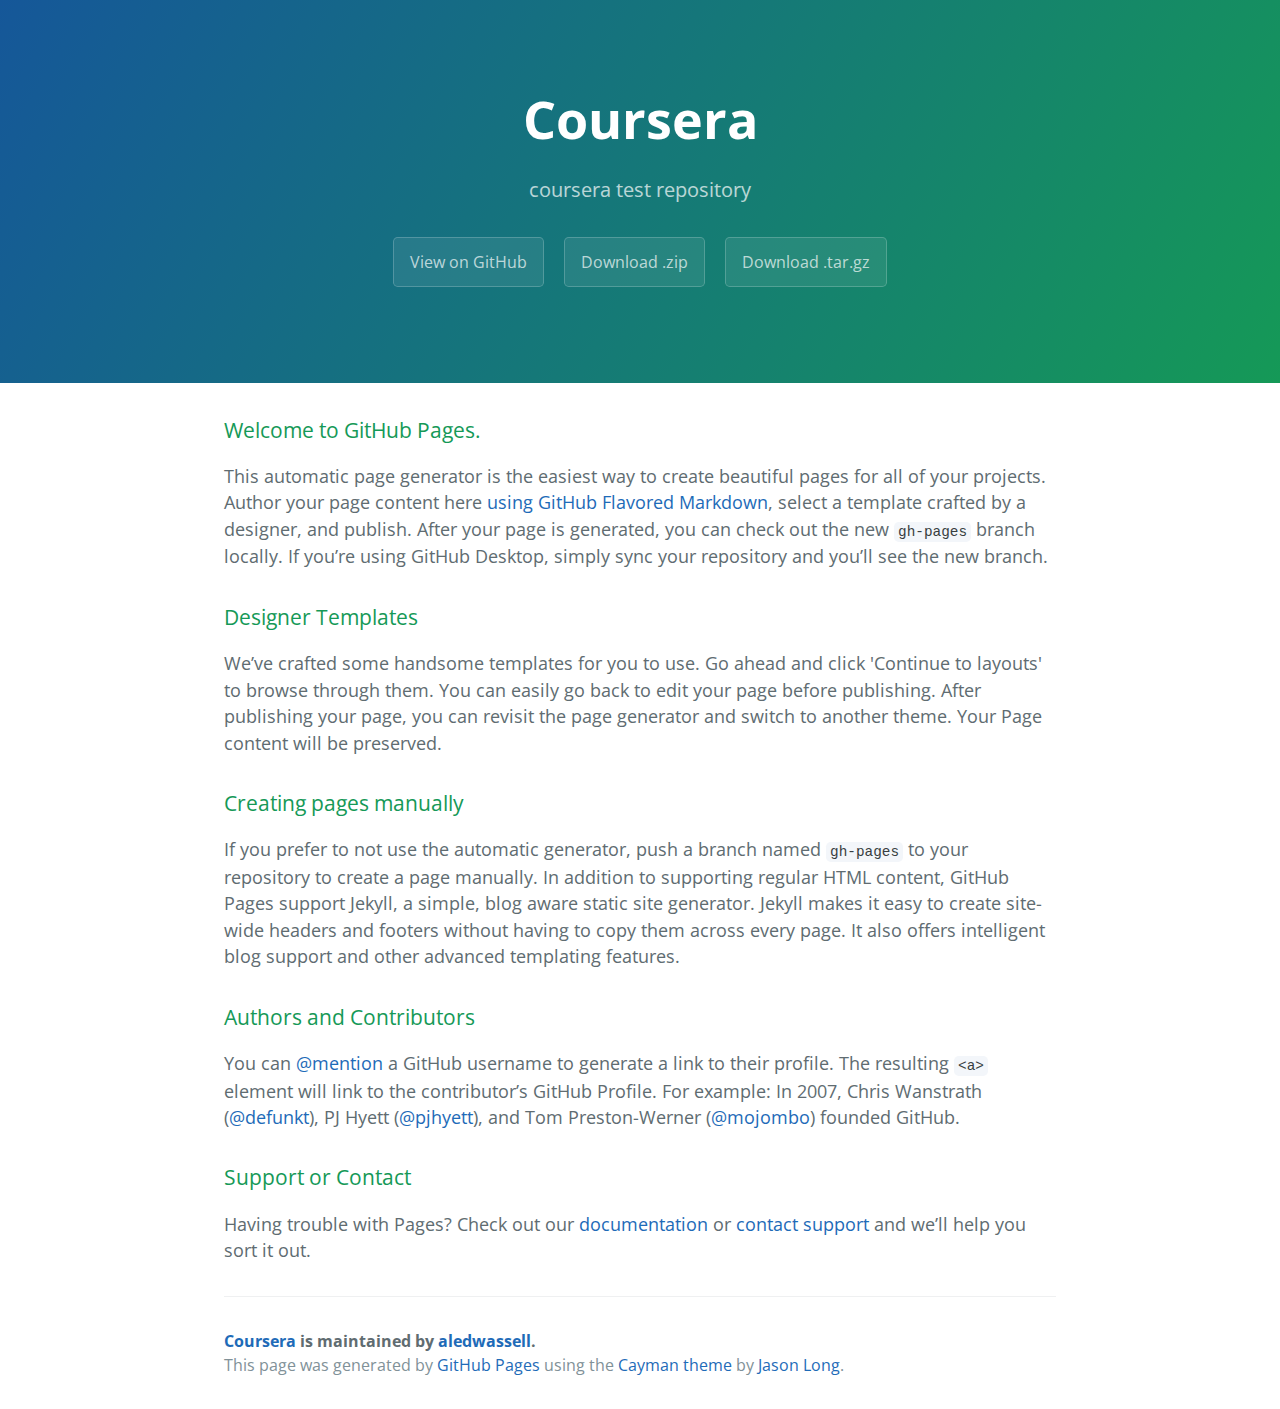
<file: index.html>
<!DOCTYPE html>
<html lang="en-us">
  <head>
    <meta charset="UTF-8">
    <title>Coursera by aledwassell</title>
    <meta name="viewport" content="width=device-width, initial-scale=1">
    <link rel="stylesheet" type="text/css" href="stylesheets/normalize.css" media="screen">
    <link href='https://fonts.googleapis.com/css?family=Open+Sans:400,700' rel='stylesheet' type='text/css'>
    <link rel="stylesheet" type="text/css" href="stylesheets/stylesheet.css" media="screen">
    <link rel="stylesheet" type="text/css" href="stylesheets/github-light.css" media="screen">
  </head>
  <body>
    <section class="page-header">
      <h1 class="project-name">Coursera</h1>
      <h2 class="project-tagline">coursera test repository</h2>
      <a href="https://github.com/aledwassell/Coursera" class="btn">View on GitHub</a>
      <a href="https://github.com/aledwassell/Coursera/zipball/master" class="btn">Download .zip</a>
      <a href="https://github.com/aledwassell/Coursera/tarball/master" class="btn">Download .tar.gz</a>
    </section>

    <section class="main-content">
      <h3>
<a id="welcome-to-github-pages" class="anchor" href="#welcome-to-github-pages" aria-hidden="true"><span aria-hidden="true" class="octicon octicon-link"></span></a>Welcome to GitHub Pages.</h3>

<p>This automatic page generator is the easiest way to create beautiful pages for all of your projects. Author your page content here <a href="https://guides.github.com/features/mastering-markdown/">using GitHub Flavored Markdown</a>, select a template crafted by a designer, and publish. After your page is generated, you can check out the new <code>gh-pages</code> branch locally. If you’re using GitHub Desktop, simply sync your repository and you’ll see the new branch.</p>

<h3>
<a id="designer-templates" class="anchor" href="#designer-templates" aria-hidden="true"><span aria-hidden="true" class="octicon octicon-link"></span></a>Designer Templates</h3>

<p>We’ve crafted some handsome templates for you to use. Go ahead and click 'Continue to layouts' to browse through them. You can easily go back to edit your page before publishing. After publishing your page, you can revisit the page generator and switch to another theme. Your Page content will be preserved.</p>

<h3>
<a id="creating-pages-manually" class="anchor" href="#creating-pages-manually" aria-hidden="true"><span aria-hidden="true" class="octicon octicon-link"></span></a>Creating pages manually</h3>

<p>If you prefer to not use the automatic generator, push a branch named <code>gh-pages</code> to your repository to create a page manually. In addition to supporting regular HTML content, GitHub Pages support Jekyll, a simple, blog aware static site generator. Jekyll makes it easy to create site-wide headers and footers without having to copy them across every page. It also offers intelligent blog support and other advanced templating features.</p>

<h3>
<a id="authors-and-contributors" class="anchor" href="#authors-and-contributors" aria-hidden="true"><span aria-hidden="true" class="octicon octicon-link"></span></a>Authors and Contributors</h3>

<p>You can <a href="https://help.github.com/articles/basic-writing-and-formatting-syntax/#mentioning-users-and-teams" class="user-mention">@mention</a> a GitHub username to generate a link to their profile. The resulting <code>&lt;a&gt;</code> element will link to the contributor’s GitHub Profile. For example: In 2007, Chris Wanstrath (<a href="https://github.com/defunkt" class="user-mention">@defunkt</a>), PJ Hyett (<a href="https://github.com/pjhyett" class="user-mention">@pjhyett</a>), and Tom Preston-Werner (<a href="https://github.com/mojombo" class="user-mention">@mojombo</a>) founded GitHub.</p>

<h3>
<a id="support-or-contact" class="anchor" href="#support-or-contact" aria-hidden="true"><span aria-hidden="true" class="octicon octicon-link"></span></a>Support or Contact</h3>

<p>Having trouble with Pages? Check out our <a href="https://help.github.com/pages">documentation</a> or <a href="https://github.com/contact">contact support</a> and we’ll help you sort it out.</p>

      <footer class="site-footer">
        <span class="site-footer-owner"><a href="https://github.com/aledwassell/Coursera">Coursera</a> is maintained by <a href="https://github.com/aledwassell">aledwassell</a>.</span>

        <span class="site-footer-credits">This page was generated by <a href="https://pages.github.com">GitHub Pages</a> using the <a href="https://github.com/jasonlong/cayman-theme">Cayman theme</a> by <a href="https://twitter.com/jasonlong">Jason Long</a>.</span>
      </footer>

    </section>

  
  </body>
</html>
</file>
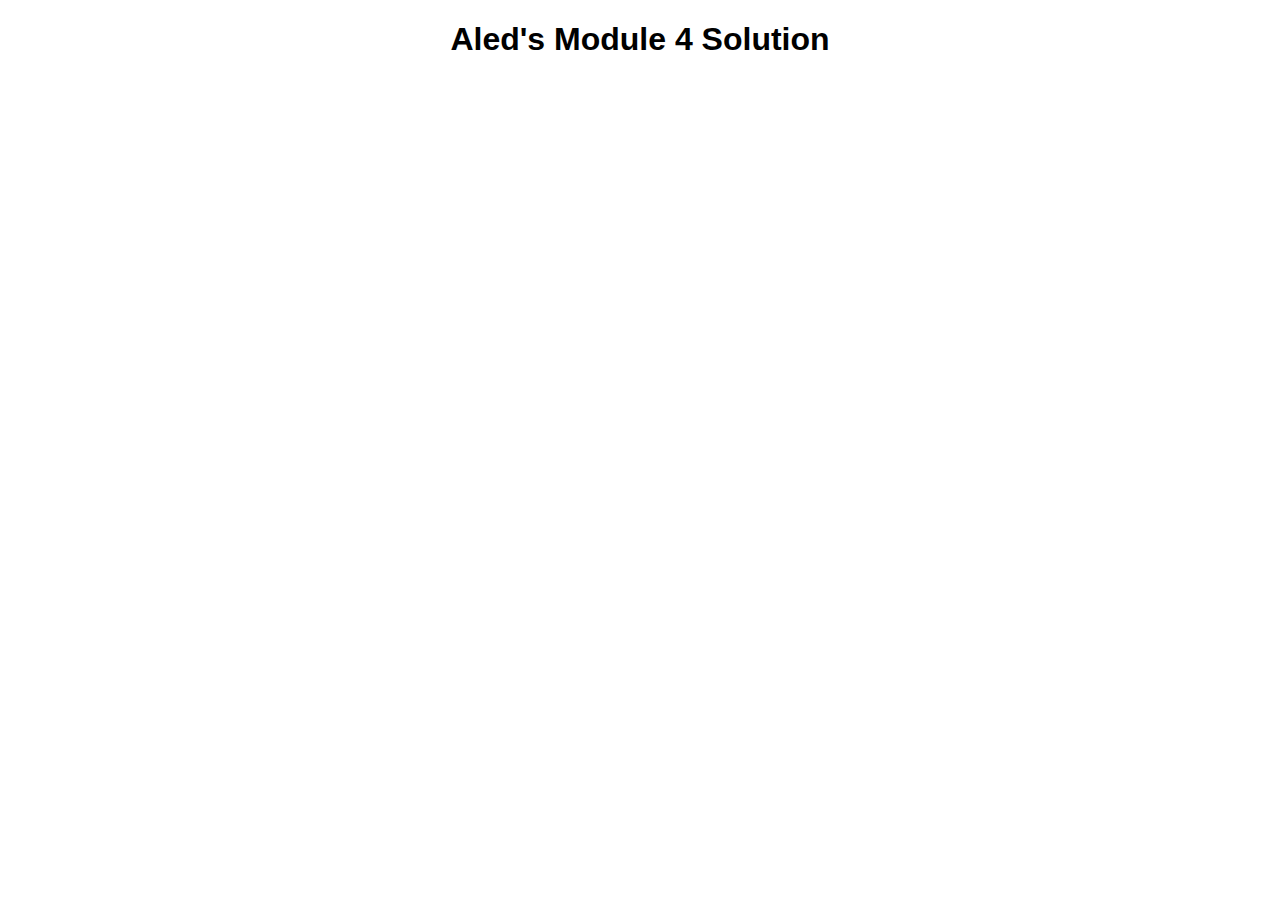
<file: module_4/index.html>
<!DOCTYPE html>
<html>
<head>
  <meta charset="utf-8">
  <title>Aled's solution to Module 4</title>
  <link rel="stylesheet" href="style.css">
  <script>
    var names = []; // DO NOT REMOVE
  </script>
  <script src="js/SpeakHello.js"></script>
  <script src="js/SpeakGoodBye.js"></script>
  <script src="js/script.js"></script>
</head>
<body>
  <h1>Aled's Module 4 Solution</h1>
</body>
</html>
</file>
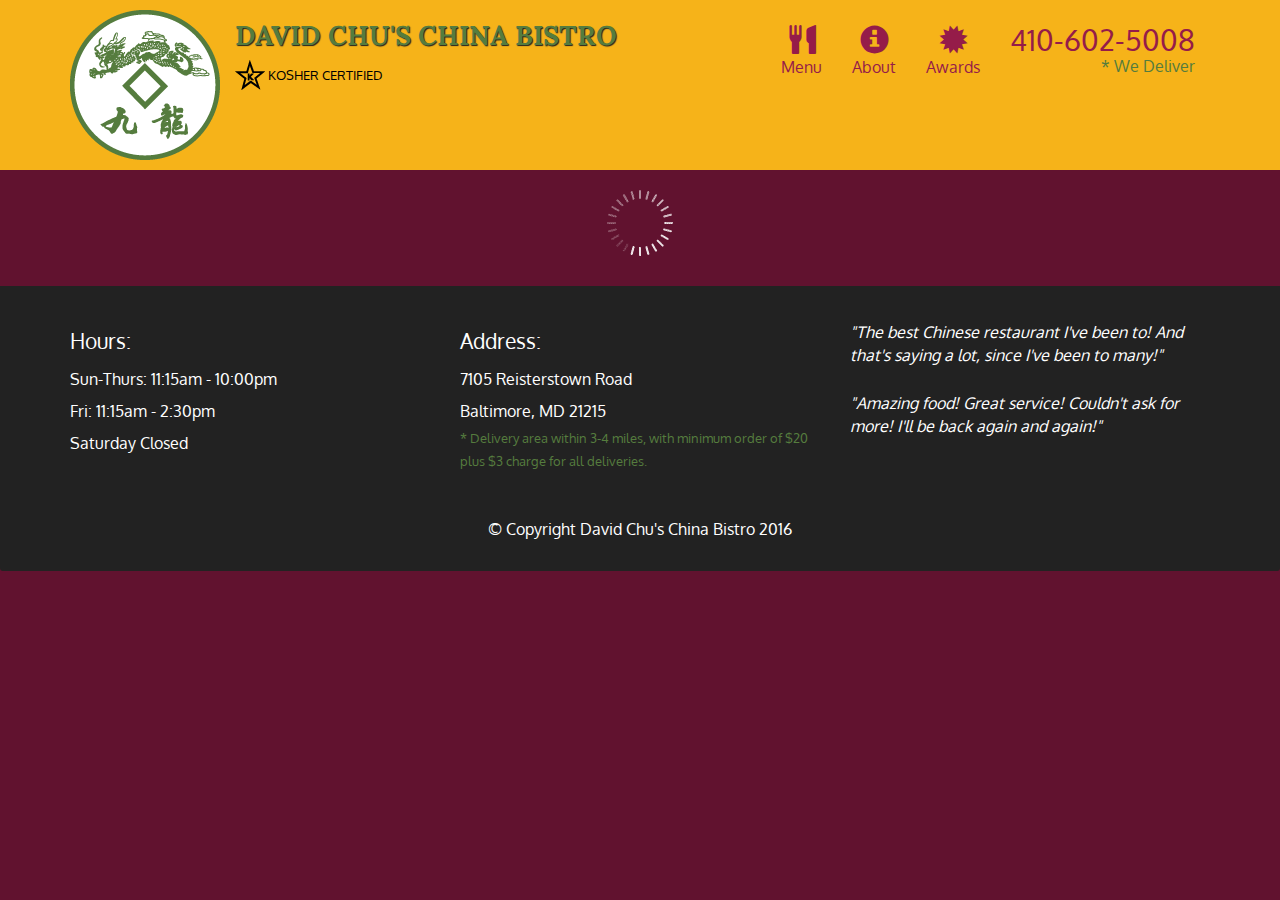
<file: module_5/index.html>
<!doctype html>
<html lang="en">
  <head>
    <meta charset="utf-8">
    <meta http-equiv="X-UA-Compatible" content="IE=edge">
    <meta name="viewport" content="width=device-width, initial-scale=1">
    <title>David Chu's China Bistro</title>
    <link rel="stylesheet" href="css/bootstrap.min.css">
    <link rel="stylesheet" href="css/styles.css">
    <link href='https://fonts.googleapis.com/css?family=Oxygen:400,300,700' rel='stylesheet' type='text/css'>
    <link href='https://fonts.googleapis.com/css?family=Lora' rel='stylesheet' type='text/css'>
  </head>
<body>
  <header>
    <nav id="header-nav" class="navbar navbar-default">
      <div class="container">
        <div class="navbar-header">
          <a href="index.html" class="pull-left visible-md visible-lg">
            <div id="logo-img" alt="Logo image"></div>
          </a>

          <div class="navbar-brand">
            <a href="index.html"><h1>David Chu's China Bistro</h1></a>
            <p>
              <img src="images/star-k-logo.png" alt="Kosher certification">
              <span>Kosher Certified</span>
            </p>
          </div>

          <button id="navbarToggle" type="button" class="navbar-toggle collapsed" data-toggle="collapse" data-target="#collapsable-nav" aria-expanded="false">
            <span class="sr-only">Toggle navigation</span>
            <span class="icon-bar"></span>
            <span class="icon-bar"></span>
            <span class="icon-bar"></span>
          </button>
        </div>
        
        <div id="collapsable-nav" class="collapse navbar-collapse">
           <ul id="nav-list" class="nav navbar-nav navbar-right">
            <li id="navHomeButton" class="visible-xs active">
              <a href="index.html">
                <span class="glyphicon glyphicon-home"></span> Home</a>
            </li>
            <li id="navMenuButton">
              <a href="#" onclick="$dc.loadMenuCategories();">
                <span class="glyphicon glyphicon-cutlery"></span><br class="hidden-xs"> Menu</a>
            </li>
            <li>
              <a href="#">
                <span class="glyphicon glyphicon-info-sign"></span><br class="hidden-xs"> About</a>
            </li>
            <li>
              <a href="#">
                <span class="glyphicon glyphicon-certificate"></span><br class="hidden-xs"> Awards</a>
            </li>
            <li id="phone" class="hidden-xs">
              <a href="tel:410-602-5008">
                <span>410-602-5008</span></a><div>* We Deliver</div>
            </li>
          </ul><!-- #nav-list -->
        </div><!-- .collapse .navbar-collapse -->
      </div><!-- .container -->
    </nav><!-- #header-nav -->
  </header>

  <div id="call-btn" class="visible-xs">
    <a class="btn" href="tel:410-602-5008">
    <span class="glyphicon glyphicon-earphone"></span>
    410-602-5008
    </a>
  </div>
  <div id="xs-deliver" class="text-center visible-xs">* We Deliver</div>

  <div id="main-content" class="container"></div>

  <footer class="panel-footer">
    <div class="container">
      <div class="row">
        <section id="hours" class="col-sm-4">
          <span>Hours:</span><br>
          Sun-Thurs: 11:15am - 10:00pm<br>
          Fri: 11:15am - 2:30pm<br>
          Saturday Closed
          <hr class="visible-xs">
        </section>
        <section id="address" class="col-sm-4">
          <span>Address:</span><br>
          7105 Reisterstown Road<br>
          Baltimore, MD 21215
          <p>* Delivery area within 3-4 miles, with minimum order of $20 plus $3 charge for all deliveries.</p>
          <hr class="visible-xs">
        </section>
        <section id="testimonials" class="col-sm-4">
          <p>"The best Chinese restaurant I've been to! And that's saying a lot, since I've been to many!"</p>
          <p>"Amazing food! Great service! Couldn't ask for more! I'll be back again and again!"</p>
        </section>
      </div>
      <div class="text-center">&copy; Copyright David Chu's China Bistro 2016</div>
    </div>
  </footer>

  <!-- jQuery (Bootstrap JS plugins depend on it) -->
  <script src="js/jquery-2.1.4.min.js"></script>
  <script src="js/bootstrap.min.js"></script>
  <script src="js/ajax-utils.js"></script>
  <script src="js/script.js"></script>
</body>
</html>
</file>
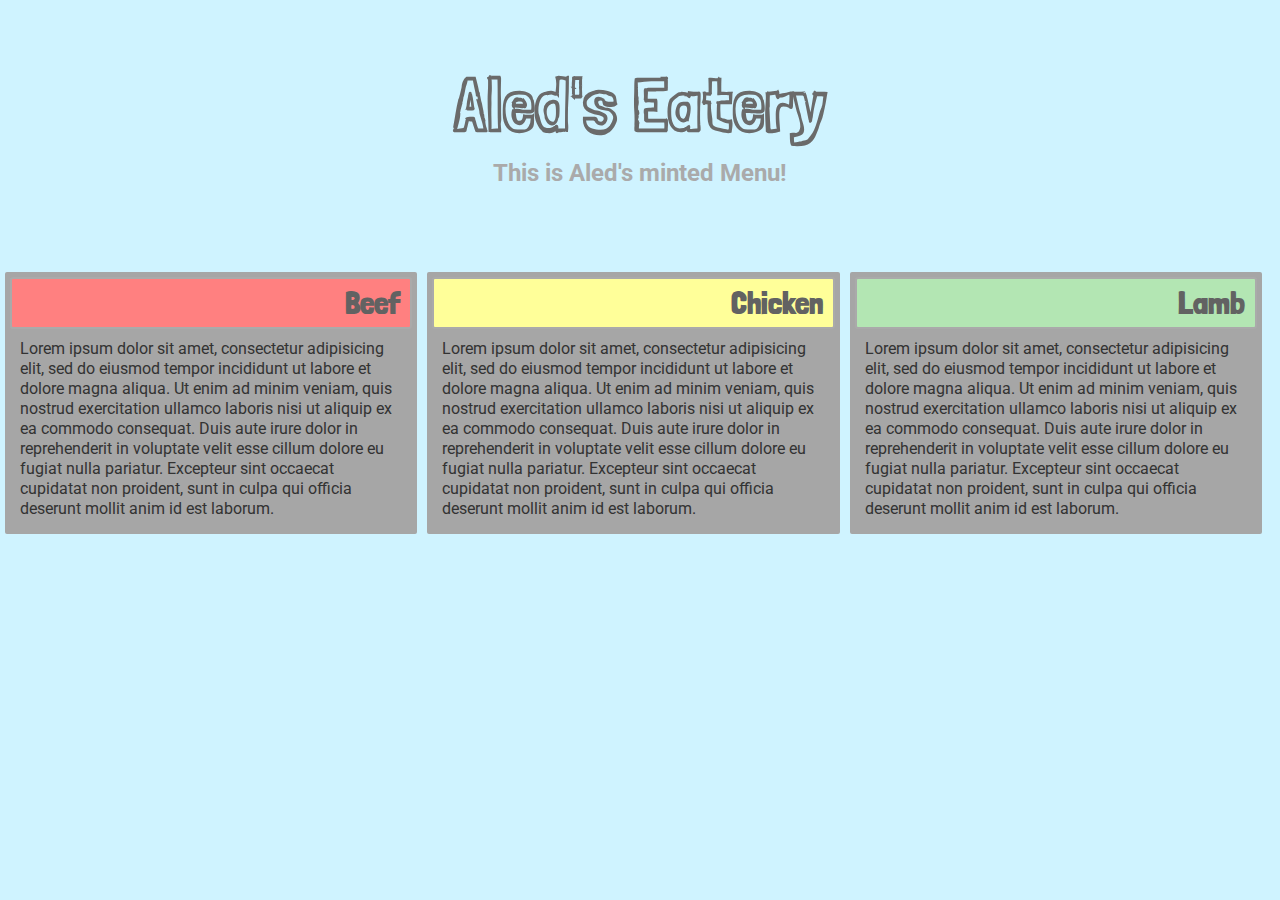
<file: site/index.html>
<!DOCTYPE html>
<html>
  <head>
    <meta charset="utf-8">
    <meta name="viewport" content="width=device-width, initial-scale=1">
    <title>Hello Aled</title>
    <link rel="stylesheet" type="text/css" href="stylesheets/style.css" media="screen">
    <link href='https://fonts.googleapis.com/css?family=Roboto' rel='stylesheet' type='text/css'>
    <link href='https://fonts.googleapis.com/css?family=Londrina+Solid' rel='stylesheet' type='text/css'>
    <link href='https://fonts.googleapis.com/css?family=Londrina+Sketch' rel='stylesheet' type='text/css'>
    </style>
  </head>
  <body>
    <header>
      <h1>Aled's Eatery</h1>
      <h2>This is Aled's minted Menu!</h2>
    </header>
    <section class="container">
      <div class="row">
        <div class="col-lg-4 col-md-6 col-sm-12">
          <div id="beef" class="box-content">
            <h1>Beef</h1>
            <p>
              Lorem ipsum dolor sit amet, consectetur adipisicing elit, sed do eiusmod tempor incididunt ut labore et dolore magna aliqua. Ut enim ad minim veniam, quis nostrud exercitation ullamco laboris nisi ut aliquip ex ea commodo consequat. Duis aute irure dolor in reprehenderit in voluptate velit esse cillum dolore eu fugiat nulla pariatur. Excepteur sint occaecat cupidatat non proident, sunt in culpa qui officia deserunt mollit anim id est laborum.
            </p>
          </div>
        </div>
        <div class="col-lg-4 col-md-6 col-sm-12">
          <div id="chicken" class="box-content">
            <h1>Chicken</h1>
            <p>
              Lorem ipsum dolor sit amet, consectetur adipisicing elit, sed do eiusmod tempor incididunt ut labore et dolore magna aliqua. Ut enim ad minim veniam, quis nostrud exercitation ullamco laboris nisi ut aliquip ex ea commodo consequat. Duis aute irure dolor in reprehenderit in voluptate velit esse cillum dolore eu fugiat nulla pariatur. Excepteur sint occaecat cupidatat non proident, sunt in culpa qui officia deserunt mollit anim id est laborum.
            </p>
          </div>
        </div>
        <div class="col-lg-4 col-md-12 col-sm-12">
          <div id="lamb" class="box-content">
            <h1>Lamb</h1>
            <p>
              Lorem ipsum dolor sit amet, consectetur adipisicing elit, sed do eiusmod tempor incididunt ut labore et dolore magna aliqua. Ut enim ad minim veniam, quis nostrud exercitation ullamco laboris nisi ut aliquip ex ea commodo consequat. Duis aute irure dolor in reprehenderit in voluptate velit esse cillum dolore eu fugiat nulla pariatur. Excepteur sint occaecat cupidatat non proident, sunt in culpa qui officia deserunt mollit anim id est laborum.
            </p>
          </div>
        </div>

      </section>

    </div>
  </body>
</html>
</file>
<file: stylesheets/stylesheet.css>
* {
  box-sizing: border-box; }

body {
  padding: 0;
  margin: 0;
  font-family: "Open Sans", "Helvetica Neue", Helvetica, Arial, sans-serif;
  font-size: 16px;
  line-height: 1.5;
  color: #606c71; }

a {
  color: #1e6bb8;
  text-decoration: none; }
  a:hover {
    text-decoration: underline; }

.btn {
  display: inline-block;
  margin-bottom: 1rem;
  color: rgba(255, 255, 255, 0.7);
  background-color: rgba(255, 255, 255, 0.08);
  border-color: rgba(255, 255, 255, 0.2);
  border-style: solid;
  border-width: 1px;
  border-radius: 0.3rem;
  transition: color 0.2s, background-color 0.2s, border-color 0.2s; }
  .btn + .btn {
    margin-left: 1rem; }

.btn:hover {
  color: rgba(255, 255, 255, 0.8);
  text-decoration: none;
  background-color: rgba(255, 255, 255, 0.2);
  border-color: rgba(255, 255, 255, 0.3); }

@media screen and (min-width: 64em) {
  .btn {
    padding: 0.75rem 1rem; } }

@media screen and (min-width: 42em) and (max-width: 64em) {
  .btn {
    padding: 0.6rem 0.9rem;
    font-size: 0.9rem; } }

@media screen and (max-width: 42em) {
  .btn {
    display: block;
    width: 100%;
    padding: 0.75rem;
    font-size: 0.9rem; }
    .btn + .btn {
      margin-top: 1rem;
      margin-left: 0; } }

.page-header {
  color: #fff;
  text-align: center;
  background-color: #159957;
  background-image: linear-gradient(120deg, #155799, #159957); }

@media screen and (min-width: 64em) {
  .page-header {
    padding: 5rem 6rem; } }

@media screen and (min-width: 42em) and (max-width: 64em) {
  .page-header {
    padding: 3rem 4rem; } }

@media screen and (max-width: 42em) {
  .page-header {
    padding: 2rem 1rem; } }

.project-name {
  margin-top: 0;
  margin-bottom: 0.1rem; }

@media screen and (min-width: 64em) {
  .project-name {
    font-size: 3.25rem; } }

@media screen and (min-width: 42em) and (max-width: 64em) {
  .project-name {
    font-size: 2.25rem; } }

@media screen and (max-width: 42em) {
  .project-name {
    font-size: 1.75rem; } }

.project-tagline {
  margin-bottom: 2rem;
  font-weight: normal;
  opacity: 0.7; }

@media screen and (min-width: 64em) {
  .project-tagline {
    font-size: 1.25rem; } }

@media screen and (min-width: 42em) and (max-width: 64em) {
  .project-tagline {
    font-size: 1.15rem; } }

@media screen and (max-width: 42em) {
  .project-tagline {
    font-size: 1rem; } }

.main-content :first-child {
  margin-top: 0; }
.main-content img {
  max-width: 100%; }
.main-content h1, .main-content h2, .main-content h3, .main-content h4, .main-content h5, .main-content h6 {
  margin-top: 2rem;
  margin-bottom: 1rem;
  font-weight: normal;
  color: #159957; }
.main-content p {
  margin-bottom: 1em; }
.main-content code {
  padding: 2px 4px;
  font-family: Consolas, "Liberation Mono", Menlo, Courier, monospace;
  font-size: 0.9rem;
  color: #383e41;
  background-color: #f3f6fa;
  border-radius: 0.3rem; }
.main-content pre {
  padding: 0.8rem;
  margin-top: 0;
  margin-bottom: 1rem;
  font: 1rem Consolas, "Liberation Mono", Menlo, Courier, monospace;
  color: #567482;
  word-wrap: normal;
  background-color: #f3f6fa;
  border: solid 1px #dce6f0;
  border-radius: 0.3rem; }
  .main-content pre > code {
    padding: 0;
    margin: 0;
    font-size: 0.9rem;
    color: #567482;
    word-break: normal;
    white-space: pre;
    background: transparent;
    border: 0; }
.main-content .highlight {
  margin-bottom: 1rem; }
  .main-content .highlight pre {
    margin-bottom: 0;
    word-break: normal; }
.main-content .highlight pre, .main-content pre {
  padding: 0.8rem;
  overflow: auto;
  font-size: 0.9rem;
  line-height: 1.45;
  border-radius: 0.3rem; }
.main-content pre code, .main-content pre tt {
  display: inline;
  max-width: initial;
  padding: 0;
  margin: 0;
  overflow: initial;
  line-height: inherit;
  word-wrap: normal;
  background-color: transparent;
  border: 0; }
  .main-content pre code:before, .main-content pre code:after, .main-content pre tt:before, .main-content pre tt:after {
    content: normal; }
.main-content ul, .main-content ol {
  margin-top: 0; }
.main-content blockquote {
  padding: 0 1rem;
  margin-left: 0;
  color: #819198;
  border-left: 0.3rem solid #dce6f0; }
  .main-content blockquote > :first-child {
    margin-top: 0; }
  .main-content blockquote > :last-child {
    margin-bottom: 0; }
.main-content table {
  display: block;
  width: 100%;
  overflow: auto;
  word-break: normal;
  word-break: keep-all; }
  .main-content table th {
    font-weight: bold; }
  .main-content table th, .main-content table td {
    padding: 0.5rem 1rem;
    border: 1px solid #e9ebec; }
.main-content dl {
  padding: 0; }
  .main-content dl dt {
    padding: 0;
    margin-top: 1rem;
    font-size: 1rem;
    font-weight: bold; }
  .main-content dl dd {
    padding: 0;
    margin-bottom: 1rem; }
.main-content hr {
  height: 2px;
  padding: 0;
  margin: 1rem 0;
  background-color: #eff0f1;
  border: 0; }

@media screen and (min-width: 64em) {
  .main-content {
    max-width: 64rem;
    padding: 2rem 6rem;
    margin: 0 auto;
    font-size: 1.1rem; } }

@media screen and (min-width: 42em) and (max-width: 64em) {
  .main-content {
    padding: 2rem 4rem;
    font-size: 1.1rem; } }

@media screen and (max-width: 42em) {
  .main-content {
    padding: 2rem 1rem;
    font-size: 1rem; } }

.site-footer {
  padding-top: 2rem;
  margin-top: 2rem;
  border-top: solid 1px #eff0f1; }

.site-footer-owner {
  display: block;
  font-weight: bold; }

.site-footer-credits {
  color: #819198; }

@media screen and (min-width: 64em) {
  .site-footer {
    font-size: 1rem; } }

@media screen and (min-width: 42em) and (max-width: 64em) {
  .site-footer {
    font-size: 1rem; } }

@media screen and (max-width: 42em) {
  .site-footer {
    font-size: 0.9rem; } }
</file>
<file: stylesheets/github-light.css>
/*
The MIT License (MIT)

Copyright (c) 2015 GitHub, Inc.

Permission is hereby granted, free of charge, to any person obtaining a copy
of this software and associated documentation files (the "Software"), to deal
in the Software without restriction, including without limitation the rights
to use, copy, modify, merge, publish, distribute, sublicense, and/or sell
copies of the Software, and to permit persons to whom the Software is
furnished to do so, subject to the following conditions:

The above copyright notice and this permission notice shall be included in all
copies or substantial portions of the Software.

THE SOFTWARE IS PROVIDED "AS IS", WITHOUT WARRANTY OF ANY KIND, EXPRESS OR
IMPLIED, INCLUDING BUT NOT LIMITED TO THE WARRANTIES OF MERCHANTABILITY,
FITNESS FOR A PARTICULAR PURPOSE AND NONINFRINGEMENT. IN NO EVENT SHALL THE
AUTHORS OR COPYRIGHT HOLDERS BE LIABLE FOR ANY CLAIM, DAMAGES OR OTHER
LIABILITY, WHETHER IN AN ACTION OF CONTRACT, TORT OR OTHERWISE, ARISING FROM,
OUT OF OR IN CONNECTION WITH THE SOFTWARE OR THE USE OR OTHER DEALINGS IN THE
SOFTWARE.

*/

.pl-c /* comment */ {
  color: #969896;
}

.pl-c1      /* constant, markup.raw, meta.diff.header, meta.module-reference, meta.property-name, support, support.constant, support.variable, variable.other.constant */,
.pl-s .pl-v /* string variable */ {
  color: #0086b3;
}

.pl-e  /* entity */,
.pl-en /* entity.name */ {
  color: #795da3;
}

.pl-s .pl-s1 /* string source */,
.pl-smi      /* storage.modifier.import, storage.modifier.package, storage.type.java, variable.other, variable.parameter.function */ {
  color: #333;
}

.pl-ent /* entity.name.tag */ {
  color: #63a35c;
}

.pl-k /* keyword, storage, storage.type */ {
  color: #a71d5d;
}

.pl-pds              /* punctuation.definition.string, string.regexp.character-class */,
.pl-s                /* string */,
.pl-s .pl-pse .pl-s1 /* string punctuation.section.embedded source */,
.pl-sr               /* string.regexp */,
.pl-sr .pl-cce       /* string.regexp constant.character.escape */,
.pl-sr .pl-sra       /* string.regexp string.regexp.arbitrary-repitition */,
.pl-sr .pl-sre       /* string.regexp source.ruby.embedded */ {
  color: #183691;
}

.pl-v /* variable */ {
  color: #ed6a43;
}

.pl-id /* invalid.deprecated */ {
  color: #b52a1d;
}

.pl-ii /* invalid.illegal */ {
  background-color: #b52a1d;
  color: #f8f8f8;
}

.pl-sr .pl-cce /* string.regexp constant.character.escape */ {
  color: #63a35c;
  font-weight: bold;
}

.pl-ml /* markup.list */ {
  color: #693a17;
}

.pl-mh        /* markup.heading */,
.pl-mh .pl-en /* markup.heading entity.name */,
.pl-ms        /* meta.separator */ {
  color: #1d3e81;
  font-weight: bold;
}

.pl-mq /* markup.quote */ {
  color: #008080;
}

.pl-mi /* markup.italic */ {
  color: #333;
  font-style: italic;
}

.pl-mb /* markup.bold */ {
  color: #333;
  font-weight: bold;
}

.pl-md /* markup.deleted, meta.diff.header.from-file */ {
  background-color: #ffecec;
  color: #bd2c00;
}

.pl-mi1 /* markup.inserted, meta.diff.header.to-file */ {
  background-color: #eaffea;
  color: #55a532;
}

.pl-mdr /* meta.diff.range */ {
  color: #795da3;
  font-weight: bold;
}

.pl-mo /* meta.output */ {
  color: #1d3e81;
}
</file>
<file: module_4/style.css>
body {
  text-align: center;
  font-family: Helvetica, cursive, sans-serif;
}
</file>
<file: module_5/css/styles.css>
body {
  font-size: 16px;
  color: #fff;
  background-color: #61122f;
  font-family: 'Oxygen', sans-serif;
}

/** HEADER **/
#header-nav {
  background-color: #f6b319;
  border-radius: 0;
  border: 0;
}

#logo-img {
  background: url('../images/restaurant-logo_large.png') no-repeat;
  width: 150px;
  height: 150px;
  margin: 10px 15px 10px 0;
}

.navbar-brand {
  padding-top: 25px;
}
.navbar-brand h1 { /* Restaurant name */
  font-family: 'Lora', serif;
  color: #557c3e;
  font-size: 1.5em;
  text-transform: uppercase;
  font-weight: bold;
  text-shadow: 1px 1px 1px #222;
  margin-top: 0;
  margin-bottom: 0;
  line-height: .75;
}
.navbar-brand a:hover, .navbar-brand a:focus {
  text-decoration: none;
}
.navbar-brand p { /* Kosher cert */
  color: #000;
  text-transform: uppercase;
  font-size: .7em;
  margin-top: 15px;
}
.navbar-brand p span { /* Star-K */
  vertical-align: middle;
}

#nav-list {
  margin-top: 10px;
}
#nav-list a {
  color: #951C49;
  text-align: center;
}
#nav-list a:hover {
  background: #E7E7E7;
}
#nav-list a span {
  font-size: 1.8em;
}

#phone {
  margin-top: 5px;
}
#phone a { /* Phone number */
  text-align: right;
  padding-bottom: 0;
}
#phone div { /* We Deliver */
  color: #557c3e;
  text-align: right;
  padding-right: 15px;
}

.navbar-header button.navbar-toggle, .navbar-header .icon-bar {
  border: 1px solid #61122f;
}
.navbar-header button.navbar-toggle {
  clear: both;
  margin-top: -30px;
}
/* END HEADER */

/* FOOTER */
.panel-footer {
  margin-top: 30px;
  padding-top: 35px;
  padding-bottom: 30px;
  background-color: #222;
  border-top: 0;
}
.panel-footer div.row {
  margin-bottom: 35px;
}
#hours, #address {
  line-height: 2;
}
#hours > span, #address > span {
  font-size: 1.3em;
}
#address p {
  color: #557c3e;
  font-size: .8em;
  line-height: 1.8;
}
#testimonials {
  font-style: italic;
}
#testimonials p:nth-child(2) {
  margin-top: 25px;
}
/* END FOOTER */



/* HOME PAGE */
.container .jumbotron {
  box-shadow: 0 0 50px #3F0C1F;
  border: 2px solid #3F0C1F;
}

#menu-tile, #specials-tile, #map-tile {
  height: 250px;
  width: 100%;
  margin-bottom: 15px;
  position: relative;
  border: 2px solid #3F0C1F;
  overflow: hidden;
}
#menu-tile:hover, #specials-tile:hover, #map-tile:hover {
  box-shadow: 0 1px 5px 1px #cccccc;
}
#menu-tile {
  background: url('../images/menu-tile.jpg') no-repeat;
  background-position: center;
}
#specials-tile {
  background: url('../images/specials-tile.jpg') no-repeat;
  background-position: center;
}
#menu-tile span, #specials-tile span, #map-tile span {
  position: absolute;
  bottom: 0;
  right: 0;
  width: 100%;
  text-align: center;
  font-size: 1.6em;
  text-transform: uppercase;
  background-color: #000;
  color: #fff;
  opacity: .8;
}
/* END HOME PAGE */

/* MENU CATEGORIES PAGE */
.category-tile { 
  position: relative;
  border: 2px solid #3F0C1F;
  overflow: hidden;
  width: 200px;
  height: 200px;
  margin: 0 auto 15px;
}
.category-tile span {
  position: absolute;
  bottom: 0;
  right: 0;
  width: 100%;
  text-align: center;
  font-size: 1.2em;
  text-transform: uppercase;
  background-color: #000;
  color: #fff;
  opacity: .8;
}
.category-tile:hover {
  box-shadow: 0 1px 5px 1px #cccccc;
}

#menu-categories-title + div {
  margin-bottom: 50px;
}
/* END MENU CATEGORIES PAGE */

/* SINGLE CATEGORY PAGE */
.menu-item-tile {
  margin-bottom: 25px;
}
.menu-item-tile hr {
  width: 80%;
}
.menu-item-tile .menu-item-price {
  font-size: 1.1em;
  text-align: right;
  margin-top: -15px;
  margin-right: -15px;
}
.menu-item-tile .menu-item-price span {
  font-size: .6em;
}
.menu-item-photo {
  position: relative;
  border: 2px solid #3F0C1F; 
  overflow: hidden;
  padding: 0;
  margin-right: -15px;
  margin-left: auto;
  margin-bottom: 20px;
  max-width: 250px;
}
.menu-item-photo div {
  position: absolute;
  bottom: 0;
  right: 0;
  width: 80px;
  background-color: #557c3e;
  text-align: center;
}
.menu-item-description {
  padding-right: 30px;
}
h3.menu-item-title {
  margin: 0 0 10px;
}
.menu-item-details {
  font-size: .9em;
  font-style: italic;
}
/* END SINGLE CATEGORY PAGE */


/********** Large devices only **********/
@media (min-width: 1200px) {
  .container .jumbotron {
    background: url('../images/jumbotron_1200.jpg') no-repeat;
    height: 675px;
  }
}

/********** Medium devices only **********/
@media (min-width: 992px) and (max-width: 1199px) {
  /* Header */
  #logo-img {
    background: url('../images/restaurant-logo_medium.png') no-repeat;
    width: 100px;
    height: 100px;
    margin: 5px 5px 5px 0;
  }
  /* End Header */

  /* Home Page */
  .container .jumbotron {
    background: url('../images/jumbotron_992.jpg') no-repeat;
    height: 558px;
  }
  /* End Home Page */
}

/********** Small devices only **********/
@media (min-width: 768px) and (max-width: 991px) {
  /* Home Page */
  .container .jumbotron {
    background: url('../images/jumbotron_768.jpg') no-repeat;
    height: 432px;
  }
  /* End Home Page */
}

/********** Extra small devices only **********/
@media (max-width: 767px) {
  /* Header */
  .navbar-brand {
    padding-top: 10px;
    height: 80px;
  }
  .navbar-brand h1 { /* Restaurant name */
    padding-top: 10px;
    font-size: 5vw; /* 1vw = 1% of viewport width */
  }
  .navbar-brand p { /* Kosher cert */
    font-size: .6em;
    margin-top: 12px;
  }
  .navbar-brand p img { /* Star-K */
    height: 20px;
  }

  #collapsable-nav a { /* Collapsed nav menu text */
    font-size: 1.2em;
  }
  #collapsable-nav a span { /* Collapsed nav menu glyph */
    font-size: 1em;
    margin-right: 5px;
  }

  #call-btn > a {
    font-size: 1.5em;
    display: block;
    margin: 0 20px;
    padding: 10px;
    border: 2px solid #fff;
    background-color: #f6b319;
    color: #951c49;
  }
  #xs-deliver {
    margin-top: 5px;
    font-size: .7em;
    letter-spacing: .1em;
    text-transform: uppercase;
  }
  /* End Header */

  /* Footer */
  .panel-footer section {
    margin-bottom: 30px;
    text-align: center;
  }
  .panel-footer section:nth-child(3) {
    margin-bottom: 0; /* margin already exists on the whole row */
  }
  .panel-footer section hr {
    width: 50%;
  }
  /* End Footer */

  /* Home Page */
  .container .jumbotron {
    margin-top: 30px;
    padding: 0;
  }
  #menu-tile, #specials-tile {
    width: 360px;
    margin: 0 auto 15px;
  }

  .menu-item-photo {
    margin-right: auto;
  }
  .menu-item-tile .menu-item-price {
    text-align: center;
  }
  .menu-item-description {
    text-align: center;;
  }
}


/********** Super extra small devices Only :-) (e.g., iPhone 4) **********/
@media (max-width: 479px) {
  /* Header */
  .navbar-brand h1 { /* Restaurant name */
    padding-top: 5px;
    font-size: 6vw;
  }
  /* End Header */
  
  /* Home page */
  #menu-tile, #specials-tile {
    width: 280px;
    margin: 0 auto 15px;
  }

  .col-xxs-12 {
    position: relative;
    min-height: 1px;
    padding-right: 15px;
    padding-left: 15px;
    float: left;
    width: 100%;
  }
}
</file>
<file: site/stylesheets/style.css>
* {
  margin: 0;
  padding: 0;
}
body {
  font-family: Roboto, Helvetica, Arial ,sans-serif;
  color: #626262;
  margin: 0 auto;
  background: #cff3ff;
}
header {
  background: #
  position: relative;
  text-align: center;
}

header h1 {
  font-family: 'Londrina Sketch', cursive;
  font-size: 75px;
  color: #6a6a6a;
  margin: 60px 0 0 0;
}
header h2 {
  text-align: center;
  color: #aaa;
  margin: 10px 0 70px 0;
}

header p {
  text-align: center;
  font-size: 1em;
}

section.container {
  position: relative;
  top: 10px;
}
.box-content {
  padding: 5px;
  margin: 5px;
  border-radius: 2px;
  box-sizing: border-box;
  background: #a6a6a6;
}
.box-content h1 {
  font-family: 'Londrina Solid', cursive;
  padding: 5px 10px 5px 5px;
  text-align: right;
  border: 2px solid #aaa;
  border-radius: 3px;
}
.box-content p {
  color: #333;
  padding: 10px;
  line-height: 1.25em;
}
#beef h1 {
  background: #ff8080;
}
#chicken h1 {
  background: #ffff99;
}
#lamb h1 {
  background: #b3e6b3;
}
div.row {
  position: relative;
  width: 100%;
}

@media (max-width: 767px) {
  #beef h1, #chicken h1, #lamb h1
  {
    text-align: center;
  }
}

/* Media col lg size for desktop */
@media (min-width: 992px) {
  .col-lg-1, .col-lg-2, .col-lg-3, .col-lg-4, .col-lg-5, .col-lg-6, .col-lg-7, .col-lg-8, .col-lg-9, .col-lg-10, .col-lg-11, .col-lg-12
  {
    float: left;
  }
  .col-lg-1 {
    width: 8.33%;
  }
  .col-lg-2 {
    width: 16.66%;
  }
  .col-lg-3 {
    width: 25%;
  }
  .col-lg-4 {
    width: 33%;
  }
  .col-lg-5 {
    width: 41.66%;
  }
  .col-lg-6 {
    width: 50%;
  }
  .col-lg-7 {
    width: 58.33%;
  }
  .col-lg-8 {
    width: 66.66%;
  }
  .col-lg-9 {
    width: 74.99%;
  }
  .col-lg-10 {
    width: 83.33%;
  }
  .col-lg-11 {
    width: 91.66%;
  }
  .col-lg-12 {
    width: 100%;
  }
}
/* Media col md size for tablet */
@media (min-width: 768px) and (max-width: 991px) {
  .col-md-1, .col-md-2, .col-md-3, .col-md-4, .col-md-5, .col-md-6, .col-md-7, .col-md-8, .col-md-9, .col-md-10, .col-md-11, .col-md-12
  {
    float: left;
  }
  .col-md-1 {
    width: 8.33%;
  }
  .col-md-2 {
    width: 16.66%;
  }
  .col-md-3 {
    width: 25%;
  }
  .col-md-4 {
    width: 33%;
  }
  .col-md-5 {
    width: 41.66%;
  }
  .col-md-6 {
    width: 50%;
  }
  .col-md-7 {
    width: 58.33%;
  }
  .col-md-8 {
    width: 66.66%;
  }
  .col-md-9 {
    width: 74.99%;
  }
  .col-md-10 {
    width: 83.33%;
  }
  .col-md-11 {
    width: 91.66%;
  }
  .col-md-12 {
    width: 100%;
  }
}

/* media sm size for mobile */
@media (max-width: 767px){
  .col-sm-1, .col-sm-2, .col-sm-3, .col-sm-4, .col-sm-5, .col-sm-6, .col-sm-7, .col-sm-8, .col-sm-9, .col-sm-10, .col-sm-11, .col-sm-12
  {
    float: left;
  }
  .col-sm-1 {
    width: 8.33%;
  }
  .col-sm-2 {
    width: 16.66%;
  }
  .col-sm-3 {
    width: 25%;
  }
  .col-sm-4 {
    width: 33%;
  }
  .col-sm-5 {
    width: 41.66%;
  }
  .col-sm-6 {
    width: 50%;
  }
  .col-sm-7 {
    width: 58.33%;
  }
  .col-sm-8 {
    width: 66.66%;
  }
  .col-sm-9 {
    width: 74.99%;
  }
  .col-sm-10 {
    width: 83.33%;
  }
  .col-sm-11 {
    width: 91.66%;
  }
  .col-sm-12 {
    width: 100%;
  }
}
</file>
